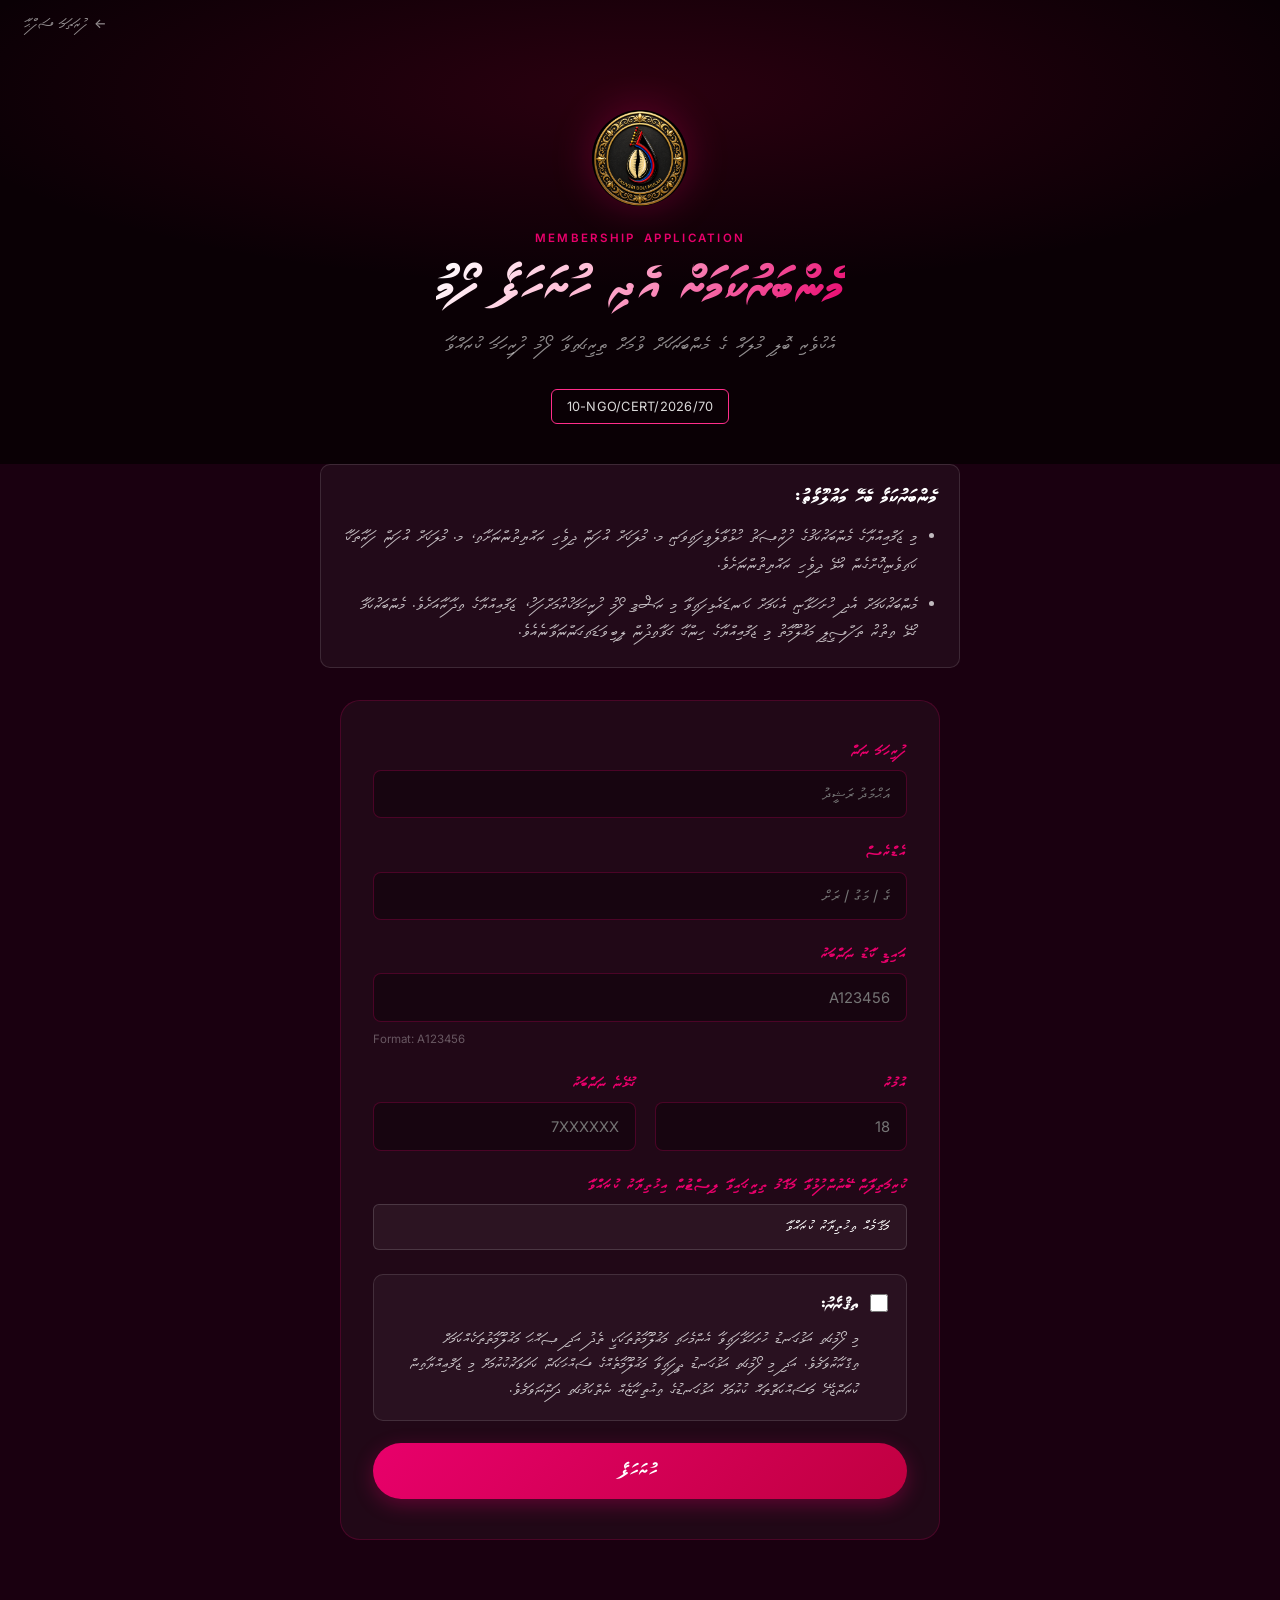
<file: membership/index.html>
<!DOCTYPE html>
<html lang="dv" dir="rtl">
<head>
<meta charset="UTF-8">
<meta name="viewport" content="width=device-width, initial-scale=1.0">
<title>މެންބަރޝިޕް ފޯމު — Ekuveri Boli Mulah</title>
<meta name="description" content="އެކުވެރި ބޮލި މުލައް membership application form.">
<link rel="canonical" href="https://bolimulah.sinfia.net/membership/">
<link rel="icon" type="image/png" href="../assets/logo.png">
<link rel="apple-touch-icon" href="../assets/logo.png">

<link rel="preconnect" href="https://fonts.googleapis.com">
<link rel="preconnect" href="https://fonts.gstatic.com" crossorigin>
<link href="https://fonts.googleapis.com/css2?family=Inter:wght@500;600;700&display=swap" rel="stylesheet">

<!-- Same stylesheet as the rest of the site -->
<link rel="stylesheet" href="../css/styles.css">

<style>
  /* Your own Dhivehi fonts, from /fonts in the repo */
  @font-face {
    font-family: 'Mv Izyan Reethi';
    src: url('../fonts/MvIzyanreethi-Bold.ttf') format('truetype');
    font-weight: 700;
    font-display: swap;
  }
  @font-face {
    font-family: 'Mv Mohamed Ali';
    src: url('../fonts/Mv-Mohamed-Ali-Final.ttf') format('truetype');
    font-weight: 400;
    font-display: swap;
  }

  /* Page-specific additions only — everything else comes from styles.css */
  html[lang="dv"] body {
    font-family: 'Mv Mohamed Ali', 'Inter', sans-serif;
  }
  .hero-title, .section-title, .form-submit-btn {
    font-family: 'Mv Izyan Reethi', 'Mv Mohamed Ali', sans-serif;
  }
  label, .form-message, .field-error {
    font-family: 'Mv Mohamed Ali', 'Inter', sans-serif;
  }
  /* Dhivehi text fields (name, address) use the Dhivehi font.
     ID number and contact number stay in Inter since they're
     typed in Latin letters/digits (dir="ltr"), and age is numeric. */
  input {
    font-family: 'Mv Mohamed Ali', 'Inter', sans-serif;
  }
  input[dir="ltr"], #age {
    font-family: 'Inter', sans-serif;
  }

  .back-link {
    position: fixed; top: 14px; left: 1.5rem; z-index: 101;
    display: inline-flex; align-items: center; gap: 0.4rem;
    color: var(--muted); text-decoration: none;
    font-size: 0.82rem; font-weight: 500;
    transition: color 0.2s;
  }
  .back-link:hover { color: var(--white); }

  #membership-hero {
    min-height: 46svh;
    display: flex; flex-direction: column; align-items: center; justify-content: center;
    text-align: center; padding: 110px 1.5rem 40px;
    background: radial-gradient(ellipse 80% 60% at 50% 20%, rgba(192,0,64,0.18) 0%, transparent 70%), var(--dark);
  }
  #membership-hero .hero-title {
    font-size: clamp(1.6rem, 5.2vw, 2.6rem);
    line-height: 1.3;
    max-width: 100%;
    overflow-wrap: break-word;
    letter-spacing: 0;
  }
  .membership-logo {
    width: 96px; height: 96px; object-fit: cover; border-radius: 50%;
    box-shadow: 0 0 40px rgba(232,0,107,0.3);
    margin-bottom: 1.5rem;
  }

  .registry-no {
    display: inline-block;
    margin-top: 1rem;
    padding: 0.35rem 0.9rem;
    border: 1px solid var(--neon-pink, #e8006b);
    border-radius: 6px;
    font-family: 'Inter', sans-serif;
    font-size: 0.8rem;
    letter-spacing: 0.02em;
    color: rgba(255,255,255,0.85);
    direction: ltr;
  }

  #membership { background: var(--dark-mid); padding-top: 0; }

  .field-row {
    display: grid; grid-template-columns: 1fr 1fr; gap: 0 1.2rem;
  }
  @media (max-width: 560px) { .field-row { grid-template-columns: 1fr; } }

  .form-group input[dir="ltr"] { text-align: right; }

  .form-group .field-hint {
    font-size: 0.72rem; color: rgba(255,255,255,0.32);
    font-family: 'Inter', sans-serif; text-align: left; direction: ltr;
  }

  .form-group .field-error {
    font-size: 0.78rem; color: var(--neon-pink); display: none;
  }
  .form-group.has-error input { border-color: var(--neon-pink); }
  .form-group.has-error .field-error { display: block; }

  .form-message.ok { color: #2ecc71; display: block; }
  .form-message.fail { color: var(--neon-pink); display: block; }

  /* Position select — mirrors the existing text-input styling */
  .form-group select#position {
    width: 100%;
    font-family: 'Mv Mohamed Ali', 'Inter', sans-serif;
    -webkit-appearance: none;
    -moz-appearance: none;
    appearance: none;
    background-image: url("data:image/svg+xml;utf8,<svg xmlns='http://www.w3.org/2000/svg' width='14' height='9' viewBox='0 0 14 9'><path d='M1 1l6 6 6-6' fill='none' stroke='rgba(255,255,255,0.45)' stroke-width='1.6' stroke-linecap='round' stroke-linejoin='round'/></svg>");
    background-repeat: no-repeat;
    background-position: left 1rem center;
    background-size: 12px 8px;
  }
  .form-group select#position {
    accent-color: var(--neon-pink, #e8006b);
    background: rgba(255,255,255,0.05);
    color: #ffffff;
    border: 1px solid rgba(255,255,255,0.15);
    border-radius: 6px;
    padding: 0.75rem 1rem;
  }
  .form-group select#position option {
    background: #2a2a2a;
    color: #ffffff;
    padding: 10px;
  }
  .form-group select#position option:checked,
  .form-group select#position option:hover {
    background: var(--neon-pink, #e8006b) !important;
    color: #ffffff !important;
  }
  .form-group .position-description {
    display: none;
    font-size: 0.8rem;
    line-height: 1.7;
    color: rgba(255,255,255,0.55);
    margin-top: 0.5rem;
    padding: 0.6rem 0.8rem;
    border-right: 2px solid var(--neon-pink, #e8006b);
    background: rgba(255,255,255,0.04);
    border-radius: 4px;
  }
  .form-group .position-description.show { display: block; }

  /* Membership information block */
  .membership-info {
    max-width: 640px;
    margin: 0 auto 2rem;
    padding: 1.2rem 1.4rem;
    background: rgba(255,255,255,0.04);
    border: 1px solid rgba(255,255,255,0.12);
    border-radius: 10px;
  }
  .membership-info h2 {
    font-family: 'Mv Izyan Reethi', 'Mv Mohamed Ali', sans-serif;
    font-size: 1.05rem;
    color: var(--white, #fff);
    margin: 0 0 0.8rem;
  }
  .membership-info ul {
    margin: 0;
    padding-right: 1.2rem;
    list-style: disc;
  }
  .membership-info li {
    color: rgba(255,255,255,0.72);
    font-size: 0.92rem;
    line-height: 1.9;
    margin-bottom: 0.7rem;
  }
  .membership-info li:last-child { margin-bottom: 0; }

  /* Declaration checkbox */
  .declaration-group {
    display: flex;
    align-items: flex-start;
    gap: 0.7rem;
    margin: 0.5rem 0 1.4rem;
    padding: 1rem 1.1rem;
    background: rgba(255,255,255,0.04);
    border: 1px solid rgba(255,255,255,0.12);
    border-radius: 10px;
  }
  .declaration-group.has-error {
    border-color: var(--neon-pink, #e8006b);
  }
  .declaration-group input[type="checkbox"] {
    width: 18px; height: 18px;
    flex: 0 0 18px;
    margin-top: 0.2rem;
    accent-color: var(--neon-pink, #e8006b);
    cursor: pointer;
  }
  .declaration-group label {
    font-size: 0.85rem;
    line-height: 1.9;
    color: rgba(255,255,255,0.75);
    cursor: pointer;
  }
  .declaration-group label strong {
    display: block;
    color: var(--white, #fff);
    font-family: 'Mv Izyan Reethi', 'Mv Mohamed Ali', sans-serif;
    font-size: 0.95rem;
    margin-bottom: 0.4rem;
  }
  .declaration-group .field-error {
    display: none;
    width: 100%;
    margin-top: 0.4rem;
    font-size: 0.78rem;
    color: var(--neon-pink);
  }
  .declaration-group.has-error .field-error { display: block; }
</style>
</head>
<body>

<a href="../" class="back-link">&larr; ފުރަތަމަ ސަފްޙާ</a>

<section id="membership-hero">
  <img src="../assets/logo.png" alt="Ekuveri Boli Mulah" class="membership-logo">
  <div class="hero-eyebrow">MEMBERSHIP APPLICATION</div>
  <h1 class="hero-title">މެންބަރުކަމަށް އެދި ހުށަހަޅާ ފޯމު</h1>
  <p class="hero-sub">އެކުވެރި ބޮލި މުލައް ގެ މެންބަރަކަށް ވުމަށް ތިރީގައިވާ ފޯމު ފުރިހަމަ ކުރައްވާ</p>
  <span class="registry-no">10-NGO/CERT/2026/70</span>
</section>

<section id="membership">
  <div class="container">
    <div class="membership-info">
      <h2>މެންބަރުކަމާ ބެހޭ މަޢުލޫމާތު:</h2>
      <ul>
        <li>މި ޖަމްޢިއްޔާގެ މެންބަރުކަމުގެ ފުރުޞަތު ހުޅުވާލެވިފައިވަނީ މ. މުލަކަށް އުފަން ދިވެހި ރައްޔިތުންނަށާއި، މ. މުލަކަށް އުފަން ފަރާތަކާ ކައިވެނިކޮށްގެން އުޅޭ ދިވެހި ރައްޔިތުންނަށެވެ.</li>
        <li>މެންބަރުކަމަށް އެދި ހުށަހަޅާނީ އެކަމަށް ކަނޑައެޅިފައިވާ މި ރަސްމީ ފޯމު ފުރިހަމަކުރުމަށްފަހު، ޖަމްޢިއްޔާގެ އިދާރާއަށެވެ. މެންބަރުކަމާ ގުޅޭ އިތުރު ތަފްސީލީ މަޢުލޫމާތު މި ޖަމްޢިއްޔާގެ ހިންގާ ގަވާއިދުން ލިބިވަޑައިގަންނަވާނެއެވެ.</li>
      </ul>
    </div>

    <div class="form-container">

      <form id="membershipForm" novalidate>

        <div class="form-group" id="group-fullName">
          <label for="fullName">ފުރިހަމަ ނަން</label>
          <input type="text" id="fullName" name="fullName" autocomplete="name" placeholder="އަޙްމަދު ރަޝީދު">
          <span class="field-error">ފުރިހަމަ ނަން ލިޔުއްވާ</span>
        </div>

        <div class="form-group" id="group-address">
          <label for="address">އެޑްރެސް</label>
          <input type="text" id="address" name="address" autocomplete="street-address" placeholder="ގެ / މަގު / ރަށް">
          <span class="field-error">އެޑްރެސް ލިޔުއްވާ</span>
        </div>

        <div class="form-group" id="group-idNo">
          <label for="idNo">އައިޑީ ކާޑު ނަންބަރު</label>
          <input type="text" id="idNo" name="idNo" dir="ltr" placeholder="A123456">
          <span class="field-hint">Format: A123456</span>
          <span class="field-error">ސައްޙަ އައިޑީ ކާޑު ނަންބަރެއް ލިޔުއްވާ</span>
        </div>

        <div class="field-row">
          <div class="form-group" id="group-age">
            <label for="age">އުމުރު</label>
            <input type="number" id="age" name="age" min="1" max="120" inputmode="numeric" placeholder="18">
            <span class="field-error">ސައްޙަ އުމުރެއް ލިޔުއްވާ (1-120)</span>
          </div>

          <div class="form-group" id="group-contactNo">
            <label for="contactNo">ގުޅޭނެ ނަންބަރު</label>
            <input type="tel" id="contactNo" name="contactNo" dir="ltr" autocomplete="tel" placeholder="7XXXXXX">
            <span class="field-error">ސައްޙަ ނަންބަރެއް ލިޔުއްވާ</span>
          </div>
        </div>

        <div class="form-group" id="group-position">
          <label for="position">ކުރިމަތިލާން ބޭނުންފުޅުވާ މަޤާމު ތިރީގައިވާ ލިސްޓުން އިޚުތިޔާރު ކުރައްވާ</label>
          <select id="position" name="position">
            <option value="" selected disabled>މަޤާމެއް އިޚުތިޔާރު ކުރައްވާ</option>
            <option value="ރައީސް">ރައީސް</option>
            <option value="ނައިބު ރައީސް">ނައިބު ރައީސް</option>
            <option value="ޚަޒާންދާރު">ޚަޒާންދާރު</option>
            <option value="ސެކްރެޓަރީ">ސެކްރެޓަރީ</option>
            <option value="އިންތިޒާމް ސެކްރެޓަރީ">އިންތިޒާމް ސެކްރެޓަރީ</option>
            <option value="މީޑިއާ އެންޑް ޕަބްލިކް ރިލޭޝަންސް ކޯޑިނޭޓަރ">މީޑިއާ އެންޑް ޕަބްލިކް ރިލޭޝަންސް ކޯޑިނޭޓަރ</option>
            <option value="އިވެންޓް އެންޑް އެކްޓިވިޓީ ކޯޑިނޭޓަރ">އިވެންޓް އެންޑް އެކްޓިވިޓީ ކޯޑިނޭޓަރ</option>
            <option value="ސްޕޯޓްސް އެންޑް ޔޫތު ޑިވެލޮޕްމަންޓް ކޯޑިނޭޓަރ">ސްޕޯޓްސް އެންޑް ޔޫތު ޑިވެލޮޕްމަންޓް ކޯޑިނޭޓަރ</option>
            <option value="ކޮމިއުނިޓީ އެންޑް ސޯޝަލް ޑިވެލޮޕްމަންޓް ކޯޑިނޭޓަރ">ކޮމިއުނިޓީ އެންޑް ސޯޝަލް ޑިވެލޮޕްމަންޓް ކޯޑިނޭޓަރ</option>
            <option value="ލަފާދޭ މެންބަރ">ލަފާދޭ މެންބަރ</option>
            <option value="ޢާންމު މެންބަރ">ޢާންމު މެންބަރ</option>
          </select>
          <span class="position-description" id="positionDescription"></span>
          <span class="field-error">މަޤާމެއް އިޚުތިޔާރު ކުރައްވާ</span>
        </div>

        <div class="declaration-group" id="group-declaration">
          <input type="checkbox" id="declaration" name="declaration">
          <label for="declaration">
            <strong>އިޤްރާރު:</strong>
            މި ފޯމުގައި އަޅުގަނޑު ހުށަހަޅާފައިވާ އެންމެހައި މަޢުލޫމާތުތަކަކީ ތެދު އަދި ޞައްޙަ މަޢުލޫމާތުތަކެއްކަމަށް އިޤްރާރުވަމެވެ. އަދި މި ފޯމުގައި އަޅުގަނޑު ދީފައިވާ މަޢުލޫމާތެއްގެ ސައްޚަކަން ކަށަވަރުކުރުމަށް މި ޖަމްޢިއްޔާއިން ކުރަންޖެހޭ މަސައްކަތްތައް ކުރުމަށް އަޅުގަނޑުގެ އިއުތިރާޒެއް ނެތްކަމުގައި ދަންނަވަމެވެ.
            <span class="field-error">ކުރިއަށްދިޔުމުގެ ކުރިން އިޤްރާރުގައި ފާހަގަ ޖައްސަވާ</span>
          </label>
        </div>

        <button type="submit" class="form-submit-btn" id="submitBtn">ހުށަހަޅާ</button>
        <p class="form-message" id="formMessage"></p>
      </form>

    </div>
  </div>
</section>

<script>
const form = document.getElementById('membershipForm');
const submitBtn = document.getElementById('submitBtn');
const messageEl = document.getElementById('formMessage');

const rules = [
  { id: 'fullName',  test: v => v.trim().length >= 2 },
  { id: 'address',   test: v => v.trim().length >= 3 },
  { id: 'idNo',      test: v => /^[A-Za-z]{1,2}\d{4,6}$/.test(v.trim()) },
  { id: 'age',       test: v => Number(v) >= 1 && Number(v) <= 120 },
  { id: 'contactNo', test: v => /^[0-9+\s-]{7,15}$/.test(v.trim()) },
  { id: 'position',  test: v => v.trim().length > 0 },
];

const positionDescriptions = {
  'ރައީސް': 'ޖަމްޢިއްޔާގެ އެންމެ އިސްވެރިޔާ. ހިންގާ ކޮމިޓީގެ ބައްދަލުވުންތަކުގެ ރިޔާސަތު ބެލެހެއްޓުމާއި، ޖަމްޢިއްޔާގެ މަޤޞަދުތައް ޙާޞިލުކުރުމަށް އިސްނަގައިގެން މަސައްކަތްކުރުން.',
  'ނައިބު ރައީސް': 'ރައީސަށް އެހީތެރިވެދިނުމާއި، ރައީސްގެ މަސްއޫލިއްޔަތު އަދާކުރެވެން ނެތް ހާލަތްތަކުގައި، ރައީސްގެ ޒިންމާތަކާ ވަގުތީގޮތުން ޙަވާލުވުން.',
  'ޚަޒާންދާރު': 'ޖަމްޢިއްޔާގެ އެންމެހާ މާލީ މުޢާމަލާތްތަކާއި، ފައިސާގެ ހިސާބުތަކާއި ބަޖެޓު ނިޒާމީގޮތެއްގައި ބެލެހެއްޓުން.',
  'ސެކްރެޓަރީ': 'އިދާރީ އެންމެހާ ލިޔެކިޔުންތަކާއި، ބައްދަލުވުންތަކުގެ ޔައުމިއްޔާ އަދި ދަފުތަރުތައް ރައްކާތެރިކަމާއެކު ބެލެހެއްޓުން.',
  'އިންތިޒާމް ސެކްރެޓަރީ': 'ޖަމްޢިއްޔާގެ އެކި ހަރަކާތްތަކާއި ބައްދަލުވުންތަކުގެ އިންތިޒާމުތައް ރާވައި، އެކަންކަން ވިލަރެސްކުރުން.',
  'މީޑިއާ އެންޑް ޕަބްލިކް ރިލޭޝަންސް ކޯޑިނޭޓަރ': 'ޖަމްޢިއްޔާގެ ޚަބަރުތައް ފެތުރުމާއި، މީޑިއާ އަދި އާންމުންނާ އޮންނަ ގުޅުން ހަރުދަނާކޮށް ބަދަހިކުރުން.',
  'އިވެންޓް އެންޑް އެކްޓިވިޓީ ކޯޑިނޭޓަރ': 'ޖަމްޢިއްޔާއިން ހިންގާ އެކި އިވެންޓްތަކާއި ޚާއްޞަ ހަރަކާތްތައް ފަރުމާކޮށް، އެ ކަންކަން ތަންފީޒުކުރުން.',
  'ސްޕޯޓްސް އެންޑް ޔޫތު ޑިވެލޮޕްމަންޓް ކޯޑިނޭޓަރ': 'ކުޅިވަރުގެ ދާއިރާއިންނާއި ޒުވާނުންގެ ކުރިއެރުމަށް އަމާޒުކޮށްގެން ތަފާތު ޕްރޮގްރާމްތައް ރާވައި ހިންގުން.',
  'ކޮމިއުނިޓީ އެންޑް ސޯޝަލް ޑިވެލޮޕްމަންޓް ކޯޑިނޭޓަރ': 'އިޖުތިމާޢީ ދާއިރާއިން މުޖުތަމަޢުގެ ލާބަޔާއި މަންފާއަށްޓަކައި ކުރެވޭ މަސައްކަތްތައް ވިލަރެސްކުރުން.',
  'ލަފާދޭ މެންބަރ': 'ޖަމްޢިއްޔާ ހިންގުމުގައްޔާއި ސިޔާސަތުތައް އެކުލަވައިލުމުގައި ބޭނުންވާ ފަންނީ އިރުޝާދާއި ލަފާދިނުން.',
  'ޢާންމު މެންބަރ': 'ޖަމްޢިއްޔާގެ ހަރަކާތްތަކުގައި އަމަލީގޮތުން ބައިވެރިވުމާއި، ޖަމްޢިއްޔާގެ ކުރިއެރުމަށް އެކި ގޮތްގޮތުން އެހީތެރިކަން ފޯރުކޮށްދިނުން.',
};

const positionSelect = document.getElementById('position');
const positionDescriptionEl = document.getElementById('positionDescription');

positionSelect.addEventListener('change', () => {
  const desc = positionDescriptions[positionSelect.value];
  if (desc) {
    positionDescriptionEl.textContent = desc;
    positionDescriptionEl.classList.add('show');
  } else {
    positionDescriptionEl.textContent = '';
    positionDescriptionEl.classList.remove('show');
  }
  const group = document.getElementById('group-position');
  if (group.classList.contains('has-error')) validate();
});

function validate() {
  let ok = true;
  rules.forEach(r => {
    const input = document.getElementById(r.id);
    const group = document.getElementById('group-' + r.id);
    const good = r.test(input.value);
    group.classList.toggle('has-error', !good);
    if (!good) ok = false;
  });

  const declarationChecked = document.getElementById('declaration').checked;
  document.getElementById('group-declaration').classList.toggle('has-error', !declarationChecked);
  if (!declarationChecked) ok = false;

  return ok;
}

form.addEventListener('input', e => {
  const group = e.target.closest('.form-group');
  if (group && group.classList.contains('has-error')) validate();
});

document.getElementById('declaration').addEventListener('change', () => {
  const group = document.getElementById('group-declaration');
  if (group.classList.contains('has-error')) validate();
});

form.addEventListener('submit', async (e) => {
  e.preventDefault();
  messageEl.className = 'form-message';
  messageEl.textContent = '';

  if (!validate()) {
    messageEl.className = 'form-message fail';
    messageEl.textContent = 'މަޢުލޫމާތު ފުރިހަމަ ނުވެ ވަނީ. ރަތްކުލައިން ފާހަގަވެފައިވާ ފީލްޑްތައް ބައްލަވާ.';
    return;
  }

  const data = {
    fullName: document.getElementById('fullName').value.trim(),
    address: document.getElementById('address').value.trim(),
    idNo: document.getElementById('idNo').value.trim().toUpperCase(),
    age: Number(document.getElementById('age').value),
    contactNo: document.getElementById('contactNo').value.trim(),
    position: document.getElementById('position').value.trim(),
    submittedAt: new Date().toISOString(),
  };

  submitBtn.disabled = true;
  submitBtn.textContent = 'ފޮނުވަނީ...';

  try {
    const res = await fetch('/api/submit-membership', {
      method: 'POST',
      headers: { 'Content-Type': 'application/json' },
      body: JSON.stringify(data),
    });
    const result = await res.json();
    if (!result.ok) throw new Error(result.error || 'Unknown error');

    messageEl.className = 'form-message ok';
    messageEl.textContent = 'ފޯމު ހުށަހެޅިއްޖެ! ޝުކުރިއްޔާ.';
    form.reset();

  } catch (err) {
    console.error('Membership form submission error:', err);
    // Safety net — never lose a submission if the backend hiccups.
    const blob = new Blob([JSON.stringify(data, null, 2)], { type: 'application/json' });
    const url = URL.createObjectURL(blob);
    const a = document.createElement('a');
    a.href = url;
    a.download = `membership-${data.idNo || 'submission'}-${Date.now()}.json`;
    document.body.appendChild(a);
    a.click();
    a.remove();

    messageEl.className = 'form-message fail';
    messageEl.textContent = 'ފޮނުވުމުގައި މައްސަލައެއް ދިމާވެއްޖެ. ފައިލެއް ޑައުންލޯޑް ކުރެވިއްޖެ.';
  } finally {
    submitBtn.disabled = false;
    submitBtn.textContent = 'ހުށަހަޅާ';
  }
});
</script>

</body>
</html>
</file>
<file: css/styles.css>
/* ============================================
   Ekuveri Boli Mulah — Main Stylesheet
   bolimulah.sinfia.net
   ============================================ */

:root {
  --hot-pink: #e8006b;
  --deep-crimson: #c00040;
  --neon-pink: #ff2d8a;
  --white: #ffffff;
  --off-white: #fff0f5;
  --dark: #0a0005;
  --dark-mid: #1a0010;
  --dark-surface: #220015;
  --muted: rgba(255,255,255,0.55);
  --border: rgba(232,0,107,0.2);
}

*, *::before, *::after { box-sizing: border-box; margin: 0; padding: 0; }
html { scroll-behavior: smooth; }
body {
  background: var(--dark);
  color: var(--white);
  font-family: 'Inter', sans-serif;
  line-height: 1.65;
  overflow-x: hidden;
}

/* ── NAV ── */
nav {
  position: fixed; top: 0; left: 0; right: 0; z-index: 100;
  background: rgba(10,0,5,0.88);
  backdrop-filter: blur(14px);
  border-bottom: 1px solid var(--border);
  padding: 0 1.5rem;
  display: flex; align-items: center; justify-content: space-between;
  height: 60px;
}
.nav-brand { font-family: 'Playfair Display', serif; font-size: 1.15rem; color: var(--hot-pink); letter-spacing: 0.04em; }
.nav-links { display: flex; gap: 1.8rem; list-style: none; }
.nav-links a { color: var(--muted); text-decoration: none; font-size: 0.82rem; font-weight: 500; letter-spacing: 0.06em; text-transform: uppercase; transition: color 0.2s; }
.nav-links a:hover { color: var(--white); }
@media (max-width: 640px) { .nav-links { display: none; } }

/* ── HERO ── */
#hero {
  min-height: 100svh;
  display: flex; flex-direction: column; align-items: center; justify-content: center;
  text-align: center;
  padding: 100px 1.5rem 60px;
  background: radial-gradient(ellipse 80% 60% at 50% 30%, rgba(192,0,64,0.18) 0%, transparent 70%),
              radial-gradient(ellipse 60% 50% at 50% 80%, rgba(232,0,107,0.10) 0%, transparent 70%),
              var(--dark);
  position: relative; overflow: hidden;
}
.hero-logo {
  width: min(240px, 60vw);
  height: min(240px, 60vw);
  object-fit: cover;
  border-radius: 50%;
  box-shadow: 0 0 60px rgba(232,0,107,0.35), 0 0 120px rgba(192,0,64,0.15);
  margin-bottom: 2rem;
  animation: logoFloat 4s ease-in-out infinite;
}
@keyframes logoFloat { 0%,100%{transform:translateY(0)} 50%{transform:translateY(-10px)} }
.hero-eyebrow {
  font-size: 0.72rem; letter-spacing: 0.2em; text-transform: uppercase;
  color: var(--hot-pink); margin-bottom: 0.75rem; font-weight: 600;
}
.hero-title {
  font-family: 'Playfair Display', serif;
  font-size: clamp(2.4rem, 7vw, 5rem);
  font-weight: 900; line-height: 1.08;
  background: linear-gradient(135deg, #fff 0%, #ffb3d1 40%, var(--hot-pink) 100%);
  -webkit-background-clip: text; -webkit-text-fill-color: transparent; background-clip: text;
  margin-bottom: 1rem;
}
.hero-sub {
  font-size: clamp(0.95rem, 2.5vw, 1.15rem);
  color: var(--muted); max-width: 620px; margin: 0 auto 0.75rem;
}
.hero-desc {
  font-size: 0.88rem; color: rgba(255,255,255,0.4);
  max-width: 520px; margin: 0 auto 2.5rem;
}
.hero-cta {
  display: inline-flex; align-items: center; gap: 0.5rem;
  background: linear-gradient(135deg, var(--hot-pink), var(--deep-crimson));
  color: #fff; font-weight: 600; font-size: 0.9rem;
  padding: 0.85rem 2.2rem; border-radius: 50px;
  text-decoration: none; letter-spacing: 0.04em;
  box-shadow: 0 8px 32px rgba(232,0,107,0.4);
  transition: transform 0.2s, box-shadow 0.2s;
}
.hero-cta:hover { transform: translateY(-2px); box-shadow: 0 12px 40px rgba(232,0,107,0.55); }

/* ── SECTION WRAPPER ── */
section { padding: 80px 1.5rem; }
.container { max-width: 1000px; margin: 0 auto; }
.section-label {
  font-size: 0.68rem; letter-spacing: 0.22em; text-transform: uppercase;
  color: var(--hot-pink); font-weight: 600; margin-bottom: 0.5rem;
}
.section-title {
  font-family: 'Playfair Display', serif;
  font-size: clamp(1.7rem, 4vw, 2.6rem); font-weight: 700;
  line-height: 1.15; margin-bottom: 1.25rem;
}
.section-body { color: var(--muted); font-size: 0.95rem; line-height: 1.75; max-width: 640px; }

/* ── ABOUT ── */
#about { background: var(--dark-mid); }
.about-grid { display: grid; grid-template-columns: 1fr 1fr; gap: 3rem; align-items: center; }
@media (max-width: 700px) { .about-grid { grid-template-columns: 1fr; } }
.performances-list { display: flex; flex-wrap: wrap; gap: 0.5rem; margin-top: 1.5rem; }
.perf-tag {
  background: rgba(232,0,107,0.12); border: 1px solid rgba(232,0,107,0.3);
  color: #ffb3d1; padding: 0.3rem 0.9rem; border-radius: 50px;
  font-size: 0.78rem; letter-spacing: 0.04em;
}
.stat-row { display: flex; gap: 2.5rem; margin-top: 2rem; flex-wrap: wrap; }
.stat-item .num { font-family: 'Playfair Display', serif; font-size: 2.2rem; color: var(--hot-pink); font-weight: 900; line-height: 1; }
.stat-item .lbl { font-size: 0.73rem; color: var(--muted); letter-spacing: 0.08em; text-transform: uppercase; margin-top: 0.2rem; }

/* ── SOCIAL ── */
#social { background: var(--dark-surface); }
.social-grid { display: grid; grid-template-columns: repeat(auto-fit, minmax(240px, 1fr)); gap: 1.2rem; margin-top: 2.5rem; }
.social-card {
  background: rgba(255,255,255,0.04);
  border: 1px solid var(--border);
  border-radius: 16px;
  padding: 1.8rem 1.5rem;
  text-decoration: none;
  color: var(--white);
  display: flex; flex-direction: column; align-items: center; text-align: center; gap: 0.8rem;
  transition: transform 0.2s, border-color 0.2s, background 0.2s;
}
.social-card:hover {
  transform: translateY(-4px);
  border-color: var(--hot-pink);
  background: rgba(232,0,107,0.08);
}
.social-icon { width: 56px; height: 56px; border-radius: 50%; display: flex; align-items: center; justify-content: center; }
.social-icon svg { width: 28px; height: 28px; fill: currentColor; }
.tiktok-card .social-icon { background: rgba(0,0,0,0.6); color: #fff; }
.youtube-card .social-icon { background: rgba(255,0,0,0.18); color: #ff4444; }
.facebook-card .social-icon { background: rgba(24,119,242,0.18); color: #4a9ff5; }
.social-name { font-weight: 700; font-size: 1rem; }
.social-handle { font-size: 0.78rem; color: var(--muted); }
.social-btn {
  margin-top: 0.5rem;
  background: rgba(232,0,107,0.15); border: 1px solid rgba(232,0,107,0.4);
  color: var(--hot-pink); padding: 0.4rem 1.2rem; border-radius: 50px;
  font-size: 0.78rem; font-weight: 600; letter-spacing: 0.05em;
}

/* ── BOOKING ── */
#booking { background: var(--dark-mid); }
.booking-grid { display: grid; grid-template-columns: repeat(auto-fit, minmax(260px, 1fr)); gap: 1.2rem; margin-top: 2.5rem; margin-bottom: 3rem; }
.contact-card {
  background: rgba(255,255,255,0.04); border: 1px solid var(--border);
  border-radius: 16px; padding: 1.8rem 1.5rem;
  display: flex; flex-direction: column; gap: 0.6rem;
}
.contact-name { font-weight: 700; font-size: 1.05rem; }
.contact-role { font-size: 0.78rem; color: var(--hot-pink); letter-spacing: 0.06em; text-transform: uppercase; }
.contact-phone {
  display: inline-flex; align-items: center; gap: 0.5rem;
  background: linear-gradient(135deg, #25D366, #128C7E);
  color: #fff; font-weight: 700; font-size: 1.05rem;
  padding: 0.65rem 1.4rem; border-radius: 50px; text-decoration: none;
  margin-top: 0.4rem; transition: transform 0.18s, box-shadow 0.18s;
  box-shadow: 0 4px 18px rgba(37,211,102,0.3); align-self: flex-start;
}
.contact-phone:hover { transform: translateY(-2px); box-shadow: 0 8px 28px rgba(37,211,102,0.5); }

/* ── BOOKING FORM ── */
.form-container {
  background: rgba(255, 255, 255, 0.03);
  border: 1px solid var(--border);
  border-radius: 20px;
  padding: 2.5rem 2rem;
  max-width: 600px;
  margin: 0 auto;
}
.form-group { margin-bottom: 1.5rem; display: flex; flex-direction: column; gap: 0.5rem; }
.form-group label { font-size: 0.8rem; font-weight: 600; text-transform: uppercase; letter-spacing: 0.08em; color: var(--hot-pink); }
.form-group input, .form-group textarea {
  background: rgba(0, 0, 0, 0.3);
  border: 1px solid rgba(232, 0, 107, 0.25);
  border-radius: 8px;
  padding: 0.9rem 1rem;
  color: var(--white);
  font-family: 'Inter', sans-serif;
  font-size: 0.92rem;
  transition: border-color 0.2s, box-shadow 0.2s;
}
.form-group input:focus, .form-group textarea:focus {
  outline: none;
  border-color: var(--neon-pink);
  box-shadow: 0 0 10px rgba(255, 45, 138, 0.15);
}
.form-submit-btn {
  width: 100%;
  background: linear-gradient(135deg, var(--hot-pink), var(--deep-crimson));
  color: var(--white);
  border: none;
  border-radius: 50px;
  padding: 1rem;
  font-weight: 600;
  font-size: 0.95rem;
  cursor: pointer;
  letter-spacing: 0.05em;
  box-shadow: 0 6px 20px rgba(232, 0, 107, 0.3);
  transition: transform 0.2s, box-shadow 0.2s;
}
.form-submit-btn:hover { transform: translateY(-2px); box-shadow: 0 10px 30px rgba(232, 0, 107, 0.5); }
.form-submit-btn:disabled { background: #444; color: #888; box-shadow: none; cursor: not-allowed; }
.form-message { font-size: 0.9rem; text-align: center; margin-top: 1rem; font-weight: 500; display: none; }

/* ── GALLERY ── */
#gallery { background: var(--dark-surface); }
.gallery-grid { display: grid; grid-template-columns: repeat(auto-fit, minmax(260px, 1fr)); gap: 1rem; margin-top: 2rem; }
.gallery-item {
  position: relative; border-radius: 12px; overflow: hidden;
  aspect-ratio: 4/3; cursor: pointer;
  border: 1px solid rgba(232,0,107,0.15);
  box-shadow: 0 4px 20px rgba(0,0,0,0.4);
  transition: transform 0.3s, box-shadow 0.3s;
}
.gallery-item:hover { transform: translateY(-4px); box-shadow: 0 12px 40px rgba(232,0,107,0.25); }
.gallery-item img {
  width: 100%; height: 100%; object-fit: cover;
  display: block; transition: transform 0.4s ease;
}
.gallery-item:hover img { transform: scale(1.05); }
.gallery-item .gallery-overlay {
  position: absolute; inset: 0;
  background: linear-gradient(to top, rgba(10,0,5,0.7) 0%, transparent 50%);
  opacity: 0; transition: opacity 0.3s;
  display: flex; align-items: flex-end; padding: 1rem;
}
.gallery-item:hover .gallery-overlay { opacity: 1; }
.gallery-overlay span {
  font-size: 0.78rem; font-weight: 600; color: #fff;
  letter-spacing: 0.06em; text-transform: uppercase;
}

/* ── LIGHTBOX ── */
.lightbox {
  display: none; position: fixed; inset: 0; z-index: 999;
  background: rgba(0,0,0,0.92); align-items: center; justify-content: center;
  padding: 1.5rem;
}
.lightbox.open { display: flex; }
.lightbox img { max-width: 90vw; max-height: 88vh; border-radius: 10px; box-shadow: 0 0 60px rgba(232,0,107,0.3); }
.lightbox-close {
  position: fixed; top: 1.2rem; right: 1.5rem;
  font-size: 2rem; color: #fff; cursor: pointer; line-height: 1;
  background: rgba(232,0,107,0.2); border: none; border-radius: 50%;
  width: 44px; height: 44px; display: flex; align-items: center; justify-content: center;
  transition: background 0.2s;
}
.lightbox-close:hover { background: rgba(232,0,107,0.5); }

/* ── DIVIDER ── */
.divider { width: 48px; height: 3px; background: linear-gradient(90deg, var(--hot-pink), var(--deep-crimson)); border-radius: 3px; margin: 1rem 0 1.5rem; }

/* ── FOOTER ── */
footer {
  background: #050003;
  border-top: 1px solid var(--border);
  padding: 3.5rem 1.5rem 2rem;
  text-align: center;
}
.footer-logo { width: 80px; height: 80px; object-fit: cover; border-radius: 50%; margin: 0 auto 1.2rem; }
.footer-title { font-family: 'Playfair Display', serif; font-size: 1.4rem; color: var(--hot-pink); margin-bottom: 0.5rem; }
.footer-copy { font-size: 0.78rem; color: rgba(255,255,255,0.3); margin-bottom: 1.2rem; }
.footer-legal {
  font-size: 0.72rem; color: rgba(255,255,255,0.22);
  max-width: 680px; margin: 0 auto 1.2rem;
  line-height: 1.6;
}
.footer-contact { font-size: 0.78rem; color: var(--muted); }
.footer-contact a { color: #25D366; text-decoration: none; font-weight: 600; }

/* ── FLOATING SOCIAL ── */
.float-social {
  position: fixed; right: 1rem; top: 50%; transform: translateY(-50%); z-index: 90;
  display: flex; flex-direction: column; gap: 0.55rem;
}
.float-btn {
  width: 40px; height: 40px; border-radius: 50%;
  display: flex; align-items: center; justify-content: center;
  text-decoration: none; transition: transform 0.2s, box-shadow 0.2s;
  box-shadow: 0 4px 14px rgba(0,0,0,0.4);
}
.float-btn:hover { transform: scale(1.12); }
.float-btn svg { width: 18px; height: 18px; fill: #fff; }
.fb-float { background: #1877f2; }
.yt-float { background: #ff0000; }
.tt-float { background: #010101; }
@media (max-width: 480px) { .float-social { display: none; } }

/* ── SCROLL REVEAL ── */
.reveal { opacity: 0; transform: translateY(24px); transition: opacity 0.6s ease, transform 0.6s ease; }
.reveal.visible { opacity: 1; transform: translateY(0); }
</file>
